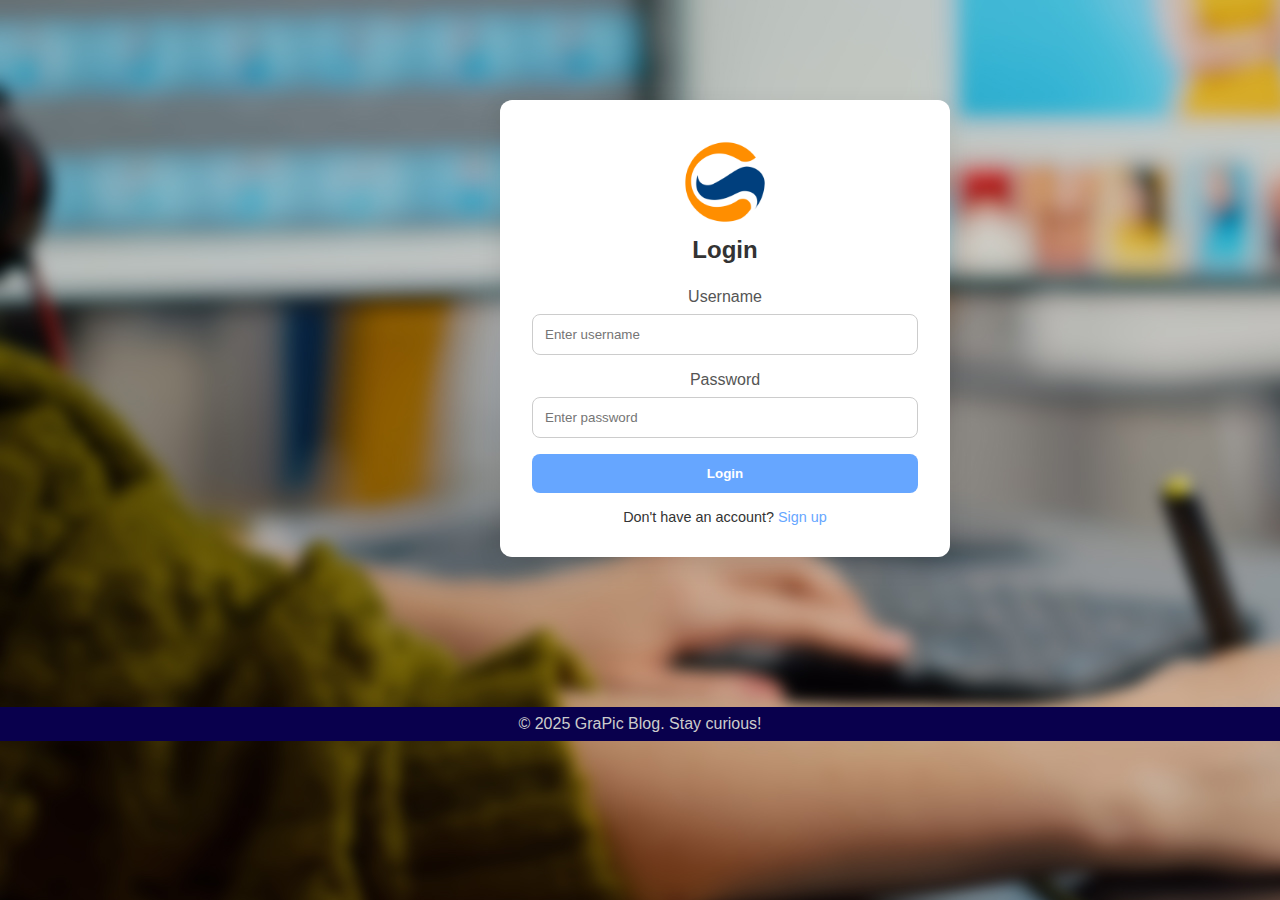
<file: index.html>
<!DOCTYPE html>
<html lang="en">
<head>
  <meta charset="UTF-8">
  <meta name="viewport" content="width=device-width, initial-scale=1">
  <title>Login Page</title>
  <link rel="stylesheet" href="Log In.css">
</head>
<body>
    </nav>
</header>

  <div class="login-container">
    <img src="GraPic Logo with outline.png" height="100px" width="100px">
    <form class="login-form">
      <h2>Login</h2>
      
      <label for="username">Username</label>
      <input type="text" id="username" placeholder="Enter username" required>
      
      <label for="password">Password</label>
      <input type="password" id="password" placeholder="Enter password" required>
      
      <button onclick="document.location='Landing Page - Gomez.html'" >Login</button>
      
      <p class="signup-link">Don't have an account? <a href="midterm.html">Sign up</a></p>
    </form>
  </div>

  <footer class="site-footer">
    <p>&copy; 2025 GraPic Blog. Stay curious!</p>
  </footer>
</body>
</html>
</file>
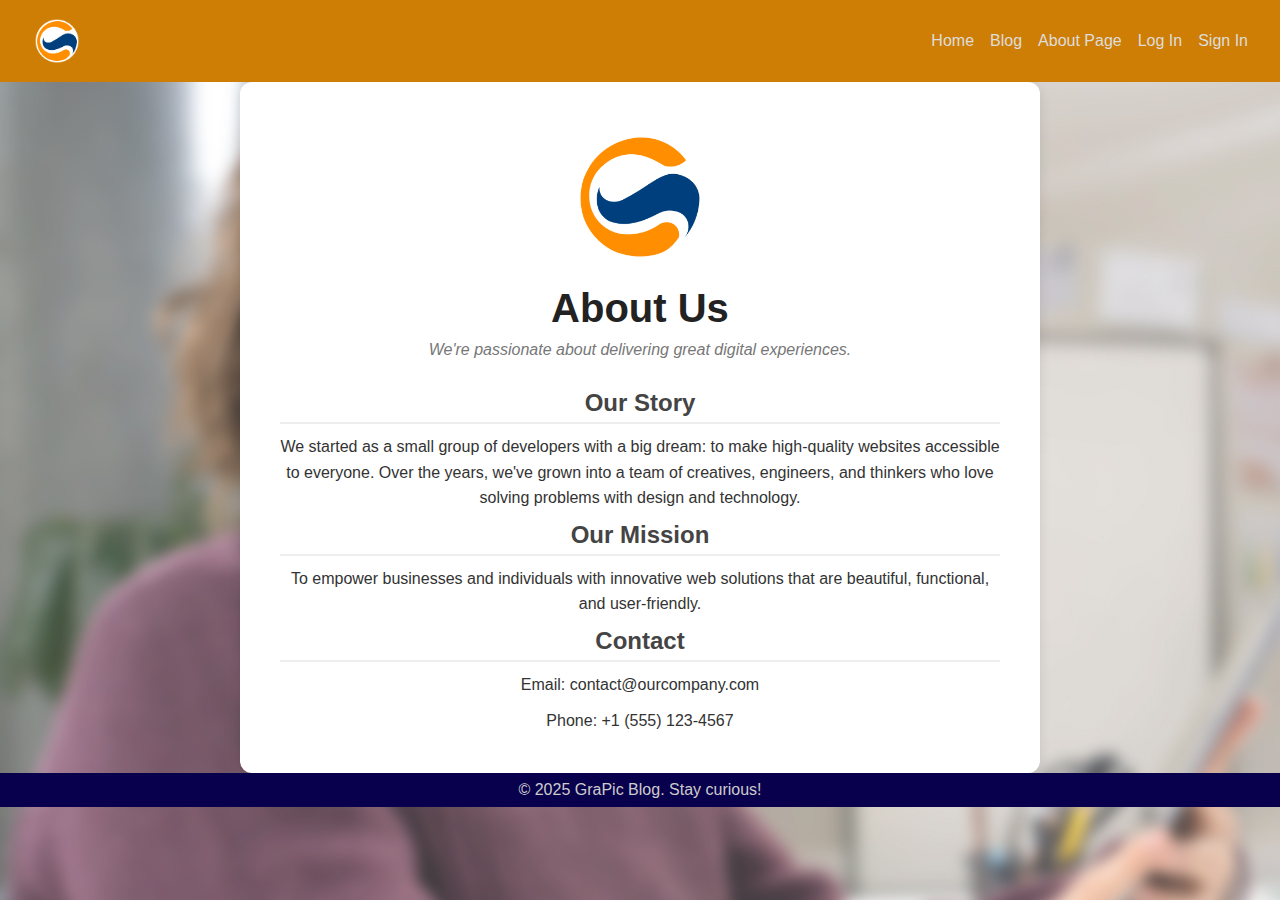
<file: Gomez About Page.html>
<!DOCTYPE html>
<html lang="en">
<head>
  <meta charset="UTF-8">
  <meta name="viewport" content="width=device-width, initial-scale=1.0">
  <title>About Us</title>
  <link rel="stylesheet" href="Gomez About Page.css">
</head>
<body>
    <header class="site-header">
        <img src="GraPic Logo with outline.png" width="50px" height="50px">
        <nav class="site-nav">
          <a href="Landing Page - Gomez.html">Home</a>
          <a href="Gomez Blog.html">Blog</a>
          <a href="Gomez About Page.html">About Page</a>
          <a href="Log In.html">Log In</a>
          <a href="midterm.html">Sign In</a>
        </nav>
      </header>
      
  <div class="about-container">
    <div class="profile">
      <img src="GraPic Logo with outline.png" alt="Profile Photo">
      <h1>About Us</h1>
      <p class="tagline">We're passionate about delivering great digital experiences.</p>
    </div>

    <div class="about-content">
      <h2>Our Story</h2>
      <p>
        We started as a small group of developers with a big dream: to make high-quality websites accessible to everyone. Over the years, we've grown into a team of creatives, engineers, and thinkers who love solving problems with design and technology.
      </p>

      <h2>Our Mission</h2>
      <p>
        To empower businesses and individuals with innovative web solutions that are beautiful, functional, and user-friendly.
      </p>

      <h2>Contact</h2>
      <p>Email: contact@ourcompany.com</p>
      <p>Phone: +1 (555) 123-4567</p>
    </div>
  </div>
  
  <footer class="site-footer">
    <p>&copy; 2025 GraPic Blog. Stay curious!</p>
  </footer>
</body>
</html>
</file>
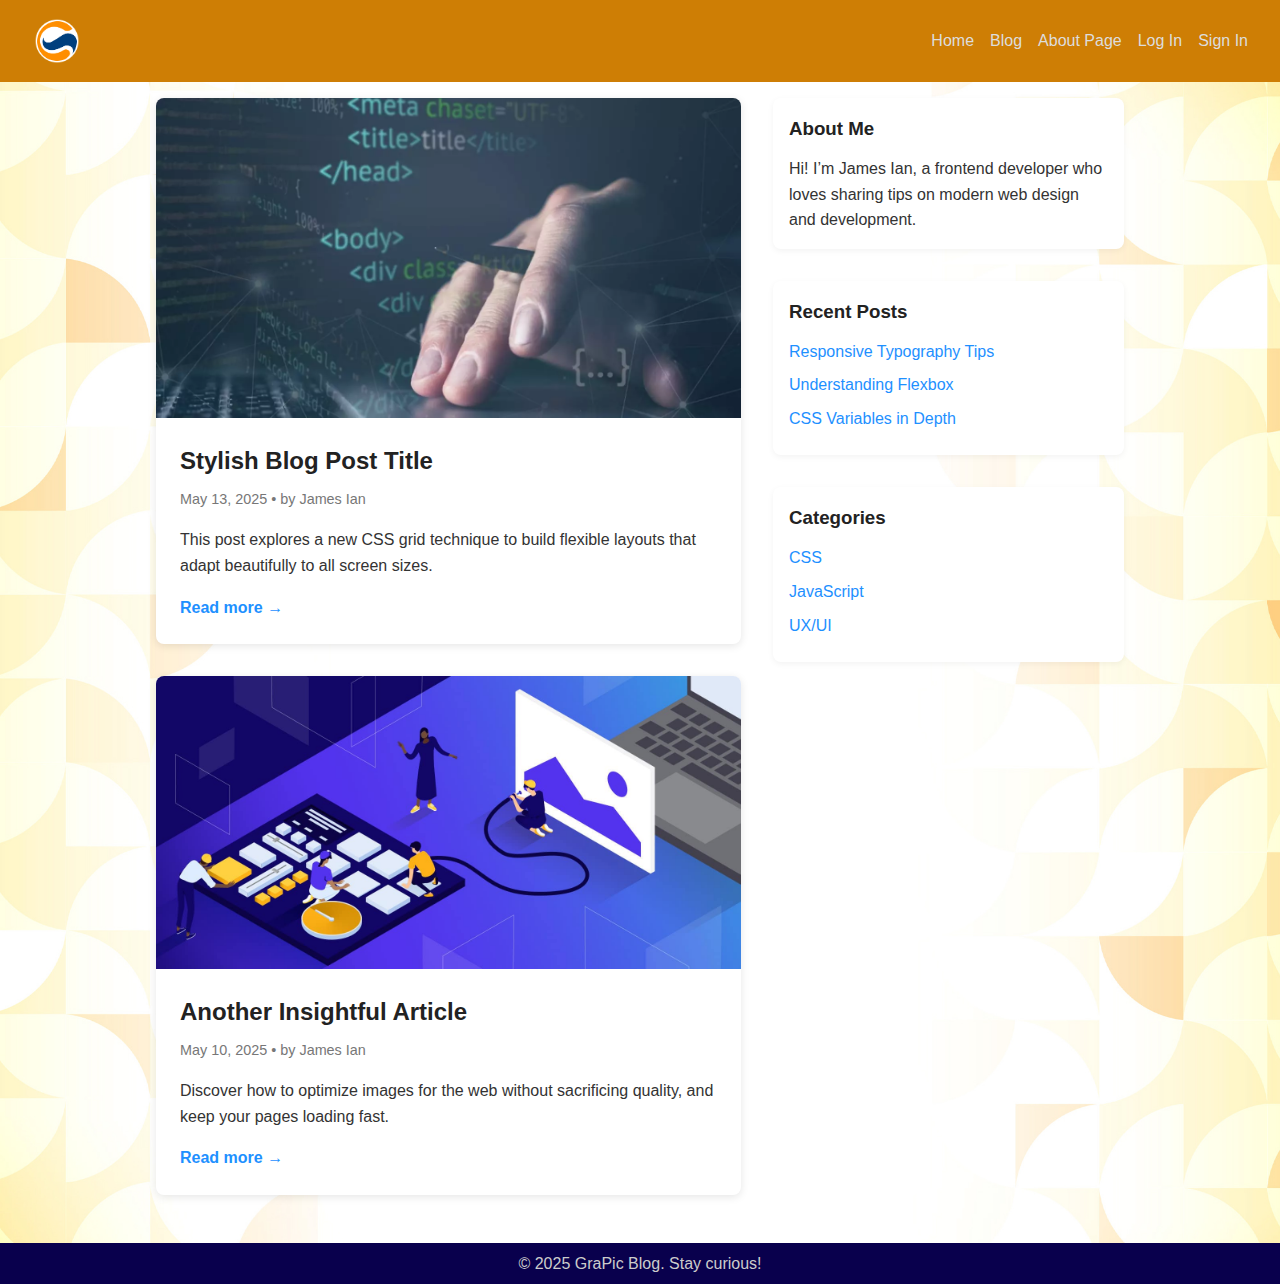
<file: Gomez Blog.html>
<!DOCTYPE html>
<html lang="en">
<head>
  <meta charset="UTF-8" />
  <meta name="viewport" content="width=device-width, initial-scale=1.0"/>
  <title>Modern Blog</title>
  <link rel="stylesheet" href="Gomez CSS.css" />
</head>
<body>
  <header class="site-header">
    <img src="GraPic Logo with outline.png" width="50px" height="50px">
    <nav class="site-nav">
      <a href="index.html">Home</a>
      <a href="Gomez Blog.html">Blog</a>
      <a href="Gomez About Page.html">About Page</a>
      <a href="Log In.html">Log In</a>
      <a href="midterm.html">Sign In</a>
    </nav>
    <button class="nav-toggle">☰</button>
  </header>

  <div class="wrapper">
    <main class="main-content">
      <article class="post-card">
        <img src="bandeau-limportance-dune-feuille-de-style-css_0.jpg.webp" alt="Post Image">
        <div class="post-info">
          <h2><a href="#">Stylish Blog Post Title</a></h2>
          <p class="meta">May 13, 2025 • by James Ian</p>
          <p>This post explores a new CSS grid technique to build flexible layouts that adapt beautifully to all screen sizes.</p>
          <a href="#" class="read-more">Read more →</a>
        </div>
      </article>

      <article class="post-card">
        <img src="how-to-optimize-images-for-web-and-performance.jpg" alt="Post Image">
        <div class="post-info">
          <h2><a href="#">Another Insightful Article</a></h2>
          <p class="meta">May 10, 2025 • by James Ian</p>
          <p>Discover how to optimize images for the web without sacrificing quality, and keep your pages loading fast.</p>
          <a href="#" class="read-more">Read more →</a>
        </div>
      </article>
    </main>

    <aside class="sidebar">
      <section class="widget">
        <h3>About Me</h3>
        <p>Hi! I’m James Ian, a frontend developer who loves sharing tips on modern web design and development.</p>
      </section>
      <section class="widget">
        <h3>Recent Posts</h3>
        <ul>
          <li><a href="#">Responsive Typography Tips</a></li>
          <li><a href="#">Understanding Flexbox</a></li>
          <li><a href="#">CSS Variables in Depth</a></li>
        </ul>
      </section>
      <section class="widget">
        <h3>Categories</h3>
        <ul>
          <li><a href="#">CSS</a></li>
          <li><a href="#">JavaScript</a></li>
          <li><a href="#">UX/UI</a></li>
        </ul>
      </section>
    </aside>
  </div>

  <footer class="site-footer">
    <p>&copy; 2025 GraPic Blog. Stay curious!</p>
  </footer>
</body>
</html>
</file>
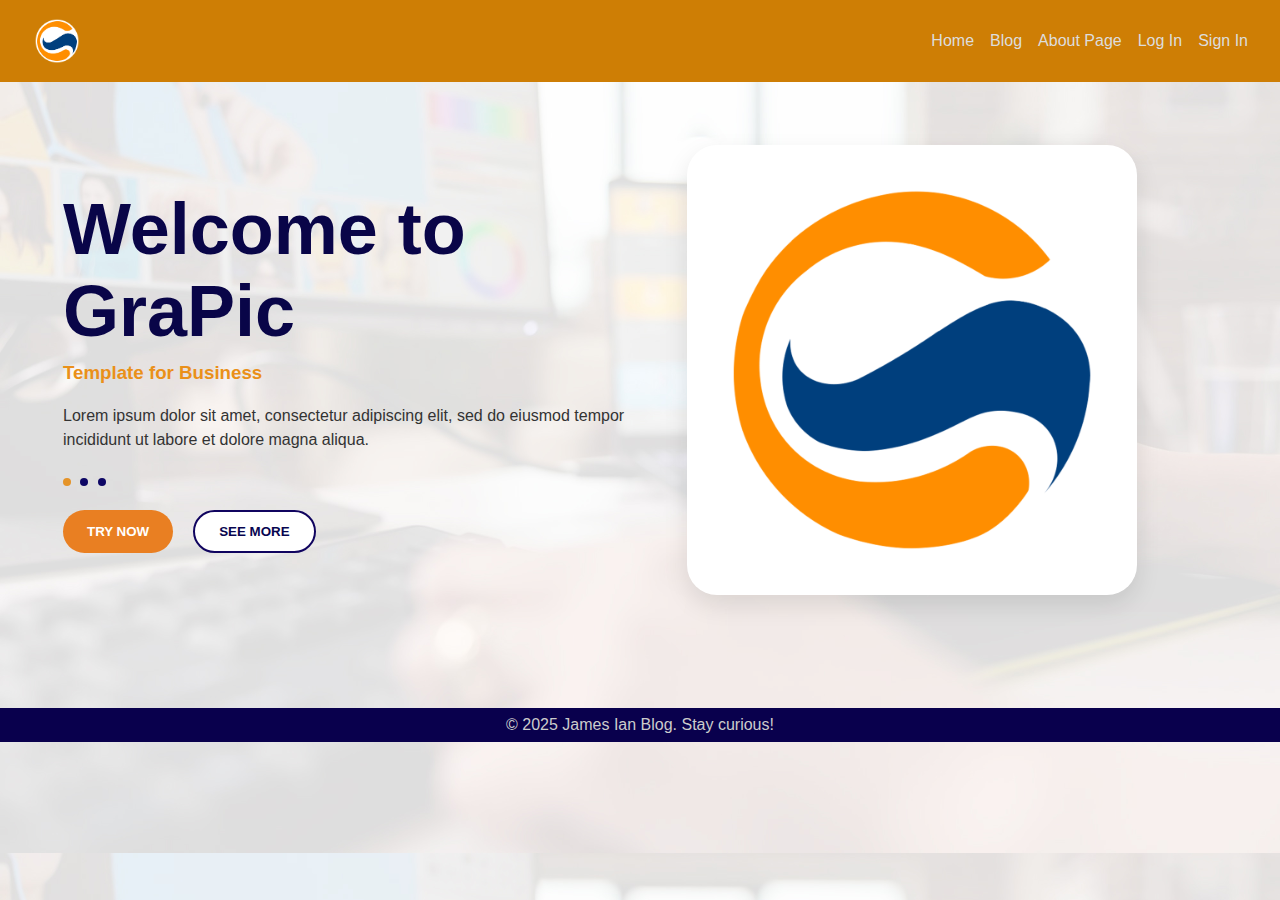
<file: Landing Page - Gomez.html>
<!DOCTYPE html>
<html lang="en">
<head>
    <meta charset="UTF-8">
    <meta name="viewport" content="width=device-width, initial-scale=1.0">
    <title>Document</title>
    <link rel="stylesheet" href="Landing Page - Gomez.css">
</head>
<body>
  <header class="site-header">
    <img src="GraPic Logo with outline.png" width="50px" height="50px">
    <nav class="site-nav">
      <a href="Landing Page - Gomez.html">Home</a>
      <a href="Gomez Blog.html">Blog</a>
      <a href="Gomez About Page.html">About Page</a>
      <a href="Log In.html">Log In</a>  
      <a href="midterm.html">Sign In</a>
    </nav>
  </header>
    
      <main class="landing-container">
        <div class="left-content">
          <h1>Welcome to GraPic</h1>
          <h3>Template for Business</h3>
          <p>Lorem ipsum dolor sit amet, consectetur adipiscing elit, sed do eiusmod tempor incididunt ut labore et dolore magna aliqua.</p>
          <div class="dots">
            <span class="dot active"></span>
            <span class="dot"></span>
            <span class="dot"></span>
          </div>
          <div class="buttons">
            <button class="btn-primary">TRY NOW</button>
            <button class="btn-outline">SEE MORE</button>
          </div>
        </div>
        <div class="right-card"><img src="LOGO.png" width="450px" height="450px"></div>
      </main>
      <footer class="site-footer">
        <p>&copy; 2025 James Ian Blog. Stay curious!</p>
      </footer>
</body>
</html>
</file>
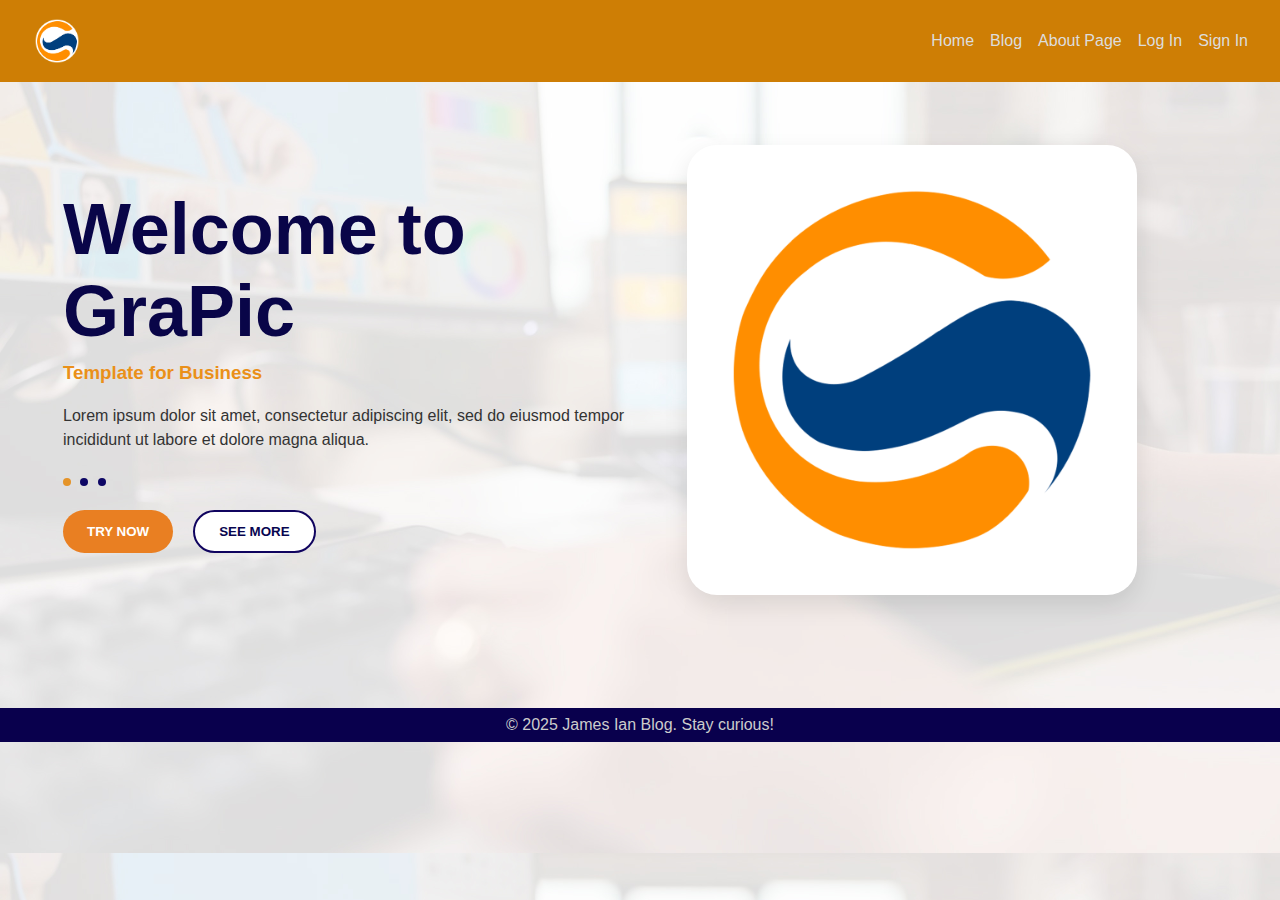
<file: Landing Page.html>
<!DOCTYPE html>
<html lang="en">
<head>
    <meta charset="UTF-8">
    <meta name="viewport" content="width=device-width, initial-scale=1.0">
    <title>Document</title>
    <link rel="stylesheet" href="Landing Page - Gomez.css">
</head>
<body>
  <header class="site-header">
    <img src="GraPic Logo with outline.png" width="50px" height="50px">
    <nav class="site-nav">
      <a href="Landing Page - Gomez.html">Home</a>
      <a href="Gomez Blog.html">Blog</a>
      <a href="Gomez About Page.html">About Page</a>
      <a href="Log In.html">Log In</a>  
      <a href="midterm.html">Sign In</a>
    </nav>
  </header>
    
      <main class="landing-container">
        <div class="left-content">
          <h1>Welcome to GraPic</h1>
          <h3>Template for Business</h3>
          <p>Lorem ipsum dolor sit amet, consectetur adipiscing elit, sed do eiusmod tempor incididunt ut labore et dolore magna aliqua.</p>
          <div class="dots">
            <span class="dot active"></span>
            <span class="dot"></span>
            <span class="dot"></span>
          </div>
          <div class="buttons">
            <button class="btn-primary">TRY NOW</button>
            <button class="btn-outline">SEE MORE</button>
          </div>
        </div>
        <div class="right-card"><img src="LOGO.png" width="450px" height="450px"></div>
      </main>
      <footer class="site-footer">
        <p>&copy; 2025 James Ian Blog. Stay curious!</p>
      </footer>
</body>
</html>
</file>
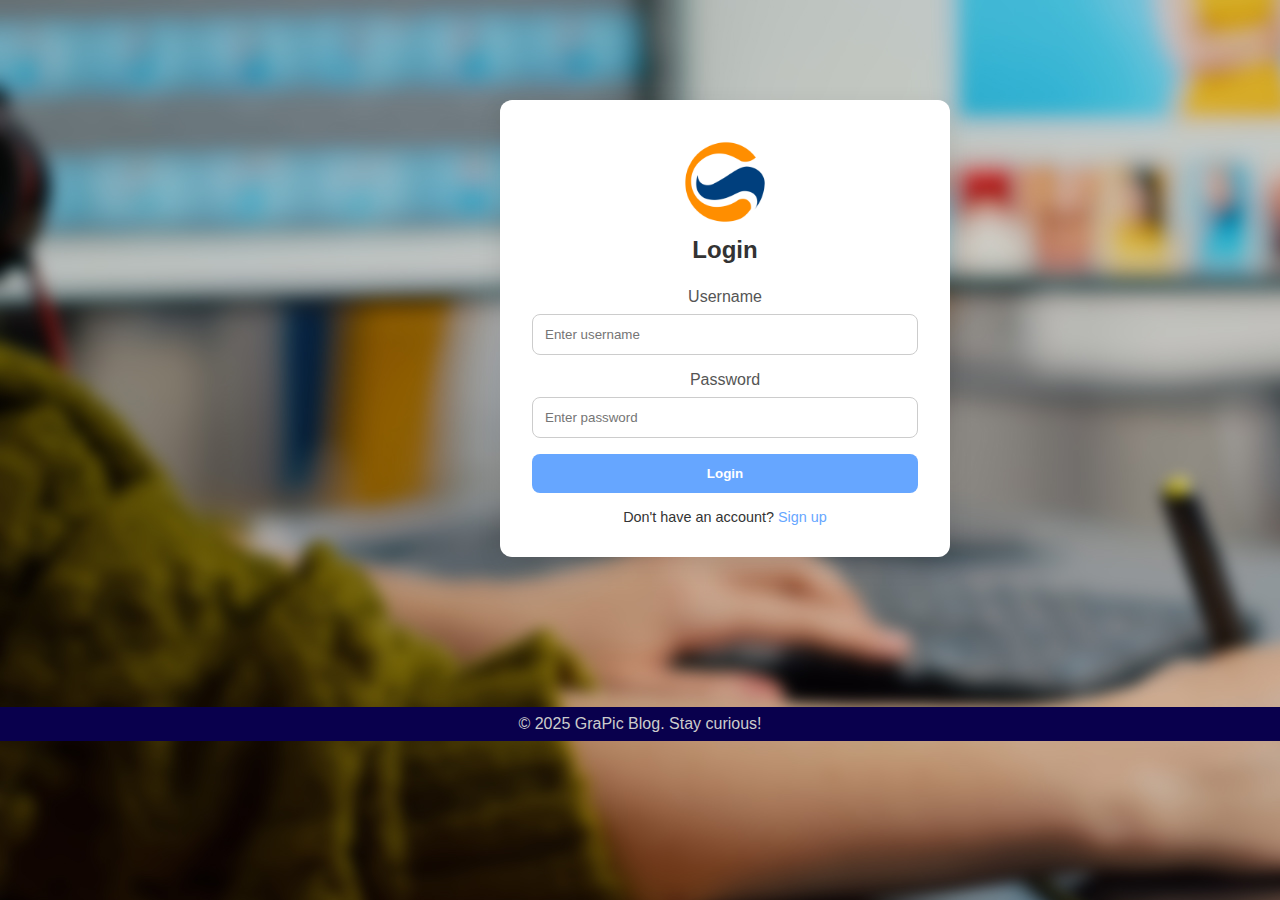
<file: Log In.html>
<!DOCTYPE html>
<html lang="en">
<head>
  <meta charset="UTF-8">
  <meta name="viewport" content="width=device-width, initial-scale=1">
  <title>Login Page</title>
  <link rel="stylesheet" href="Log In.css">
</head>
<body>
    </nav>
</header>

  <div class="login-container">
    <img src="GraPic Logo with outline.png" height="100px" width="100px">
    <form class="login-form">
      <h2>Login</h2>
      
      <label for="username">Username</label>
      <input type="text" id="username" placeholder="Enter username" required>
      
      <label for="password">Password</label>
      <input type="password" id="password" placeholder="Enter password" required>
      
      <button onclick="document.location='Landing Page - Gomez.html'" >Login</button>
      
      <p class="signup-link">Don't have an account? <a href="midterm.html">Sign up</a></p>
    </form>
  </div>

  <footer class="site-footer">
    <p>&copy; 2025 GraPic Blog. Stay curious!</p>
  </footer>
</body>
</html>
</file>
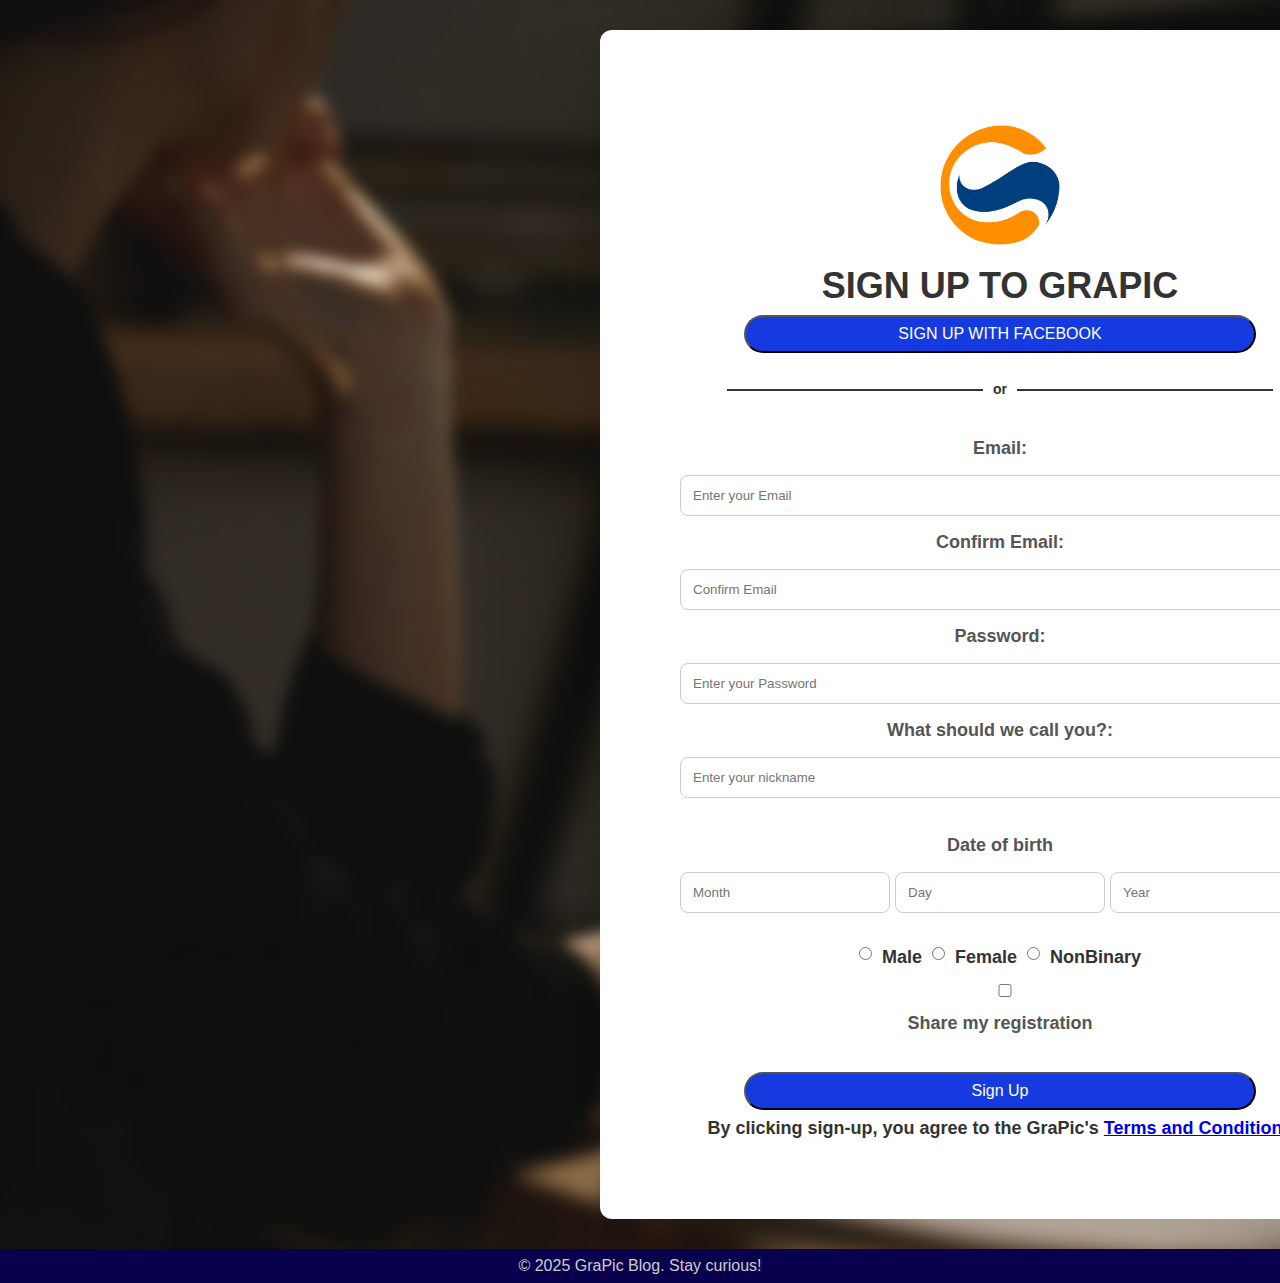
<file: midterm.html>
<!DOCTYPE html>
<html lang="en">
<head>
    <meta charset="UTF-8">
    <meta name="viewport" content="width=device-width, initial-scale=1.0">
    <title>GraPic</title>
    <link rel="stylesheet" href="midterm.css">
</head>
<body>
    <div class="signup-container">
       <img src="LOGO.png" width="150px" height="150px">
        <h1>SIGN UP TO GRAPIC</h1>
        <button type="submit" class="btn">SIGN UP WITH FACEBOOK</button>
        <div class="divider"><span>or</span></div>
        <br>
        <form class="signup-form">
            
            <label for="Email">Email:</label>
            <input type="email" id="Email" placeholder="Enter your Email" required>
            <br>

            <label for="Confirm Email">Confirm Email:</label>
            <input type="Confirm Email" id="Confirm Email" placeholder="Confirm Email" required>
            <br>

            <label for="Password">Password:</label>
            <input type="password" id="Password" placeholder="Enter your Password" required>
            <br>

            <label for="What should we call you?">What should we call you?:</label>
            <input type="What should we call you?" id="What should we call you?" placeholder="Enter your nickname" required>
            <br><br>

            <label for="dob">Date of birth</label>
         <div class="dob">
         <input type="text" placeholder="Month">
         <input type="text" placeholder="Day">
         <input type="text" placeholder="Year"> 
        </div>
    
         <div class="Gender">
         <input type="radio" name="0" >Male
         <input type="radio" name="0" >Female
         <input type="radio" name="0" >NonBinary
        </div>  
        <br>

        <div class="checkbox-container">
         <input type="checkbox" id="checkbox1">
         <label for="checkbox1">Share my registration</label>
         </div>

         <div class="signin-btn"></div>
         <button onclick="document.location='Landing Page - Gomez.html'" class="btn">Sign Up</button>
      
      <p class="signup-link">By clicking sign-up, you agree to the GraPic's <a href="#">Terms and Conditions</a></p>

        </form>
    </div>
    <footer class="site-footer">
    <p>&copy; 2025 GraPic Blog. Stay curious!</p>
  </footer>
</body>
</html>
</file>
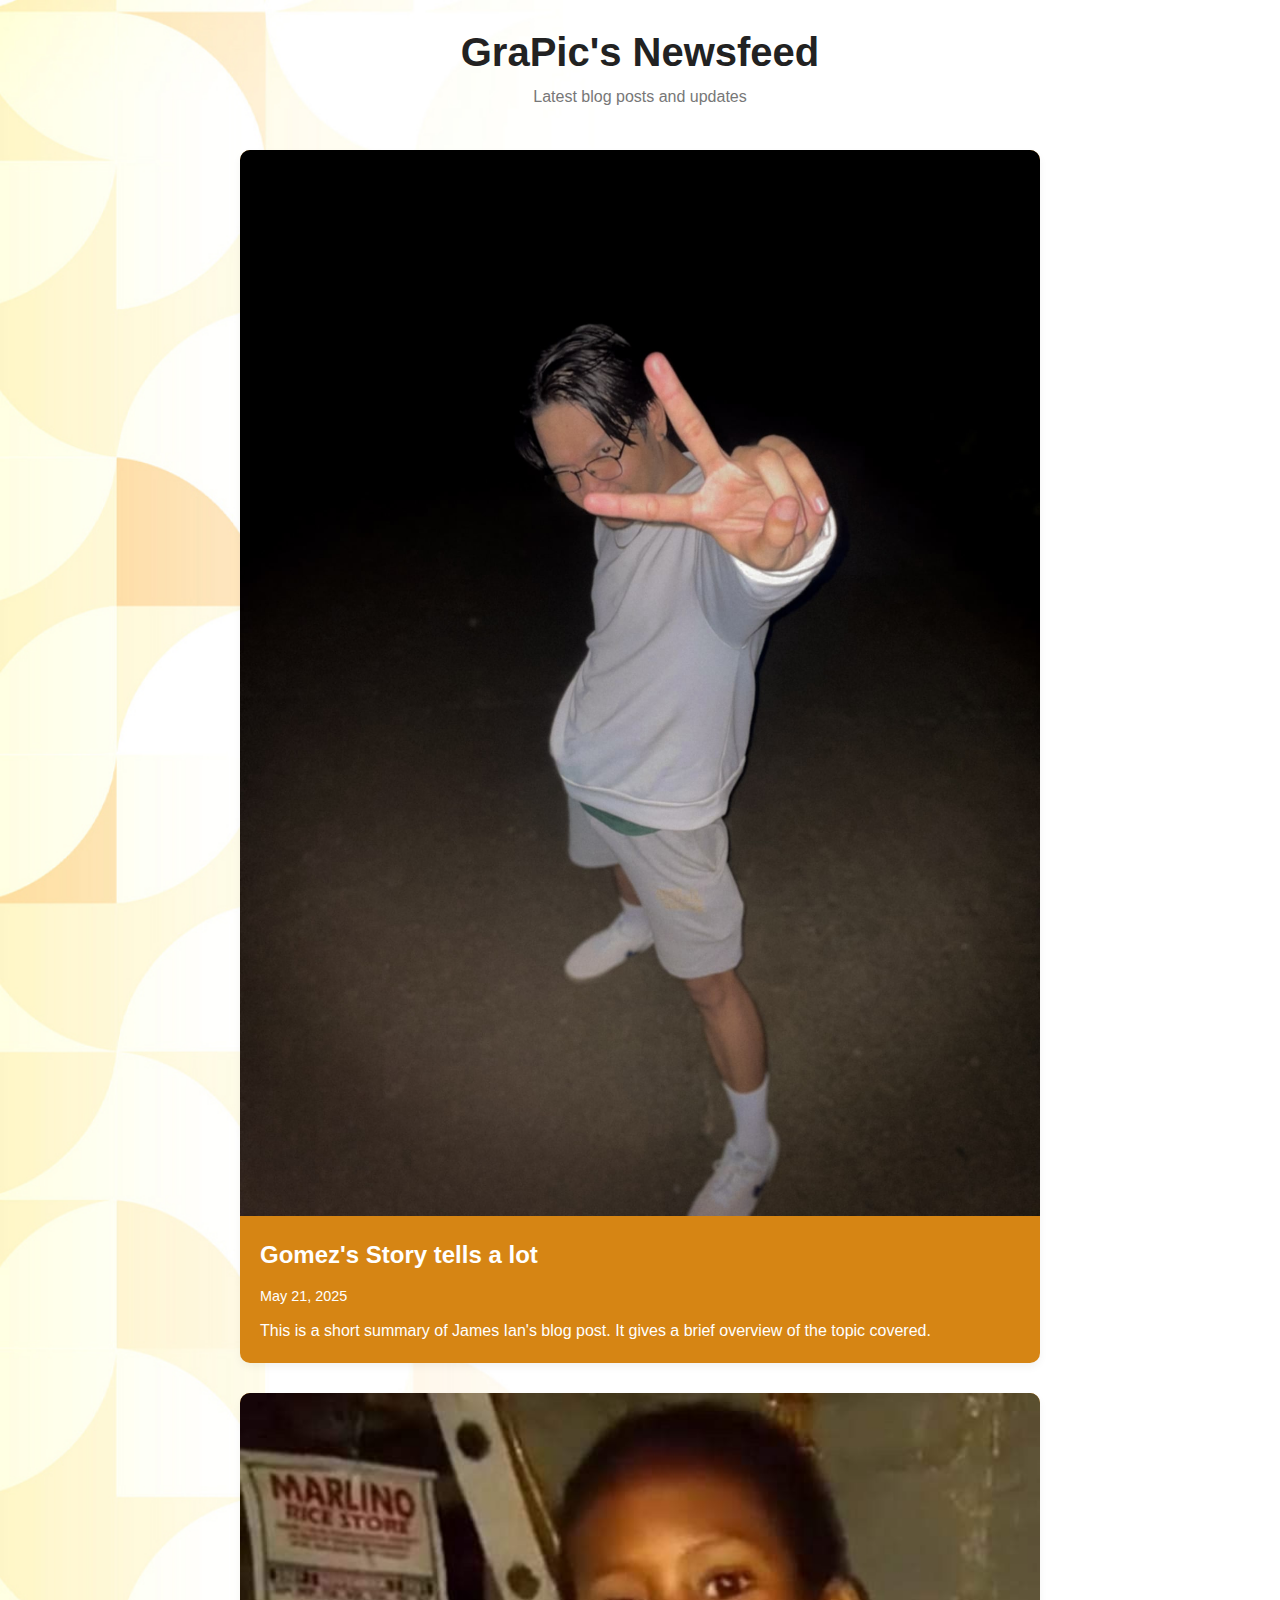
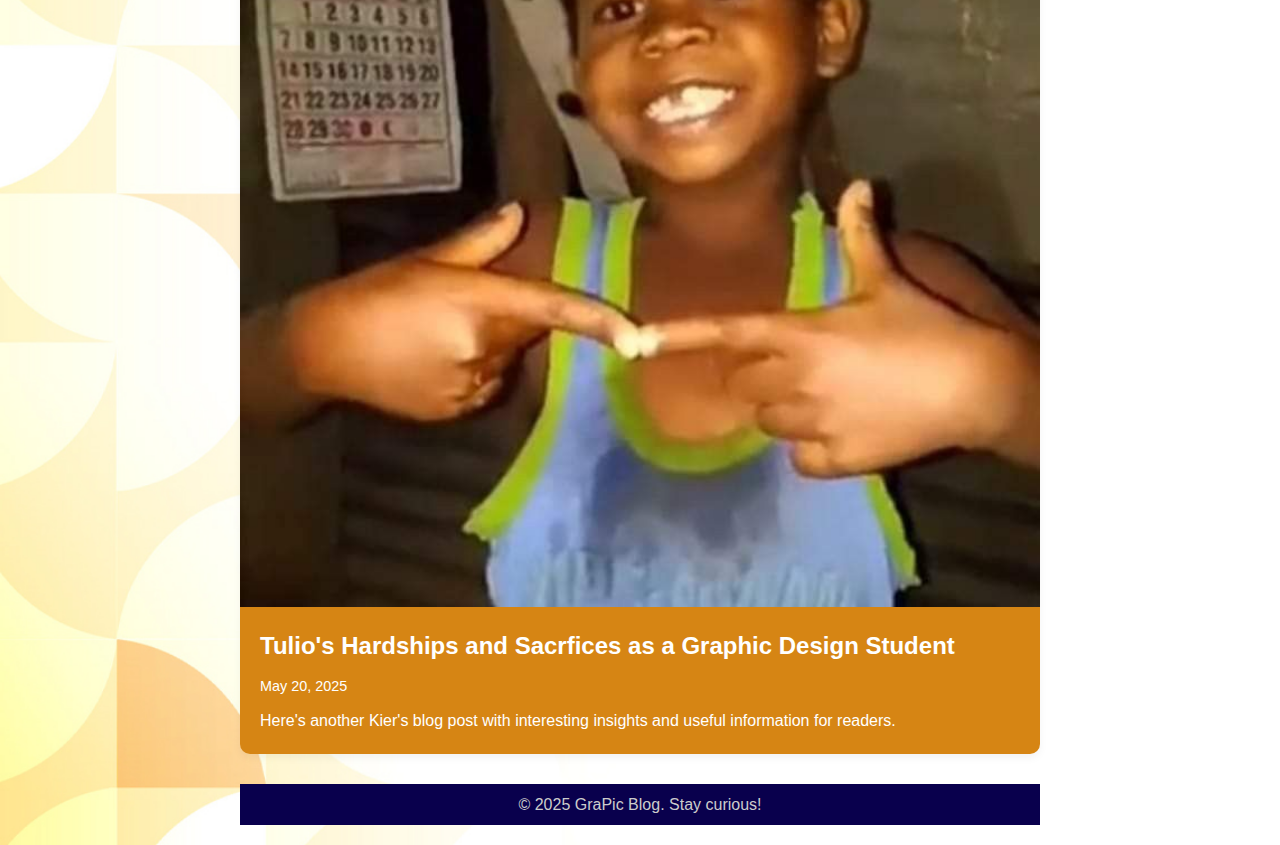
<file: Newsfeed.html>
<!DOCTYPE html>
<html lang="en">
<head>
  <meta charset="UTF-8" />
  <meta name="viewport" content="width=device-width, initial-scale=1.0" />
  <title>Blog Newsfeed</title>
  <link rel="stylesheet" href="Newsfeed.css" />
</head>
<body>
  <header>
    <h1>GraPic's Newsfeed</h1>
    <p>Latest blog posts and updates</p>
  </header>

  <main class="newsfeed">
    <article class="post-card" onclick="document.location='Landing Page - Gomez.html'">
      <img src="fcadcd6a-d545-49ca-99ea-31eff5d55854.jpg" alt="Blog Post Image" />
      <div class="post-content">
        <h2>Gomez's Story tells a lot</h2>
        <p class="post-date">May 21, 2025</p>
        <p class="post-summary">This is a short summary of James Ian's blog post. It gives a brief overview of the topic covered.</p>
      </div>
    </article>

    <article class="post-card" onclick="document.location='Landing Page - Gomez.html'">
      <img src="UWU.jpg" alt="Blog Post Image" />
      <div class="post-content">
        <h2>Tulio's Hardships and Sacrfices as a Graphic Design Student</h2>
        <p class="post-date">May 20, 2025</p>
        <p class="post-summary">Here's another Kier's blog post with interesting insights and useful information for readers.</p>
      </div>
    </article>

   <footer class="site-footer">
    <p>&copy; 2025 GraPic Blog. Stay curious!</p>
  </footer>
  </main>
</body>
</html>
</file>
<file: Log In.css>
* {
  margin: 0;
  padding: 0;
  box-sizing: border-box;
  font-family: 'Arial', sans-serif;
}

body {
  color: #333;
  text-align: center;
  background-image: url('18769.jpg');
  font-weight: 400;
}

.login-container {
  background: white;
  padding: 2rem;
  border-radius: 12px;
  box-shadow: 0 8px 24px rgba(0,0,0,0.1);
  width: 100%;
  max-width: 450px;
  text-align: center;
  align-items: center;
  margin-left: 500px;
  margin-top: 100px;
}

.login-form h2 {
  text-align: center;
  margin-bottom: 1.5rem;
  color: #333;
}

.login-form label {
  display: block;
  margin-bottom: 0.5rem;
  color: #555;
}

.login-form input {
  width: 100%;
  padding: 0.75rem;
  margin-bottom: 1rem;
  border: 1px solid #ccc;
  border-radius: 8px;
  transition: border 0.3s;
}

.login-form input:focus {
  border-color: #66a6ff;
  outline: none;
}

.login-form button {
  width: 100%;
  padding: 0.75rem;
  background: #66a6ff;
  border: none;
  color: white;
  font-weight: bold;
  border-radius: 8px;
  cursor: pointer;
  transition: background 0.3s;
}

.login-form button:hover {
  background: #5591e6;
}

.signup-link {
  text-align: center;
  margin-top: 1rem;
  font-size: 0.9rem;
}

.signup-link a {
  color: #66a6ff;
  text-decoration: none;
}

.signup-link a:hover {
  text-decoration: underline;
}

.site-footer {
  background: #09004d;
  color: #ccc;
  text-align: center;
  padding: .5rem 5px;
  margin-top: 150px;
}
</file>
<file: Gomez About Page.css>
* {
  margin: 0;
  padding: 0;
  box-sizing: border-box;
  font-family: 'Arial', sans-serif;
  }
  
  body {
    background-color: #f4f4f4;
    color: #333;
    text-align: center;
    background-image: url('2149142108.jpg');
  }
  
  .about-container {
    max-width: 800px;
    margin: 0 auto;
    background-color: #fff;
    border-radius: 12px;
    padding: 40px;
    box-shadow: 0 4px 12px rgba(0, 0, 0, 0.1);
  }
  
  .profile {
    text-align: center;
    margin-bottom: 30px;
  }
  
  .profile img {
    border-radius: 50%;
    width: 150px;
    height: 150px;
    object-fit: cover;
    margin-bottom: 10px;
  }
  
  .profile h1 {
    font-size: 2.5em;
    color: #222;
  }
  
  .profile .tagline {
    font-style: italic;
    color: #777;
    margin-top: 10px;
  }
  
  .about-content h2 {
    margin-top: 10px;
    color: #444;
    border-bottom: 2px solid #eee;
    padding-bottom: 5px;
    
  }
  
  .about-content p {
    margin-top: 10px;
    line-height: 1.6;
  }
  .site-header {
    display: flex;
    align-items: center;
    justify-content: space-between;
    background: #ce7e05;
    padding: 1rem 2rem;
    position: sticky;
    top: 0;
  }
  .site-nav a {
    color: #ddd;
    text-decoration: none;
    font-weight: 500;
  }
  .site-nav {
    display: flex;
    gap: 1rem;
  }
  .site-footer {
    background: #09004d;
    color: #ccc;
    text-align: center;
    padding: .5rem 0;
  }
</file>
<file: Gomez CSS.css>
* {
  margin: 0;
  padding: 0;
  box-sizing: border-box;
  font-family: 'Arial', sans-serif;
  }
  body {
    font-family: 'Helvetica Neue', Arial, sans-serif;
    background: #fafafa;
    color: #333;
    line-height: 1.6;
    background-image: url('Grapic\ Pattern.jpg');
    background-size: cover;
  }
  
  /* Header */
  .site-header {
    display: flex;
    align-items: center;
    justify-content: space-between;
    background: #ce7e05;
    padding: 1rem 2rem;
    position: sticky;
    top: 0;
  }
  .logo {
    font-size: 2rem;
    color: #ffffff;
  }
  .logo span {
    color: #1e90ff;
  }
  .site-nav {
    display: flex;
    gap: 1rem;
  }
  .site-nav a {
    color: #ddd;
    text-decoration: none;
    font-weight: 500;
  }
  .nav-toggle {
    display: none;
    background: none;
    border: none;
    color: #fff;
    font-size: 1.5rem;
  }
  
  /* Layout */
  .wrapper {
    display: grid;
    grid-template-columns: 5fr 3fr;
    gap: 2rem;
    max-width: 1000px;
    margin: 1rem auto;
    padding: 0 1rem;
  }
  
  /* Main Content */
  .post-card {
    background: #fff;
    border-radius: 8px;
    overflow: hidden;
    box-shadow: 0 2px 8px rgba(0,0,0,0.1);
    margin-bottom: 2rem;
  }
  .post-card img {
    width: 100%;
    display: block;
  }
  .post-info {
    padding: 1.5rem;
  }
  .post-info h2 {
    margin-bottom: 0.5rem;
  }
  .post-info h2 a {
    text-decoration: none;
    color: #222;
  }
  .post-info .meta {
    font-size: 0.9rem;
    color: #777;
    margin-bottom: 1rem;
  }
  .post-info p {
    margin-bottom: 1rem;
  }
  .read-more {
    text-decoration: none;
    font-weight: 600;
    color: #1e90ff;
  }
  
  /* Sidebar */
  .sidebar .widget {
    background: #ffffff;
    padding: 1rem;
    border-radius: 8px;
    margin-bottom: 2rem;
    box-shadow: 0 2px 6px rgba(0,0,0,0.05);
  }
  .sidebar h3 {
    margin-bottom: 0.75rem;
    color: #222;
  }
  .sidebar ul {
    list-style: none;
  }
  .sidebar li {
    margin-bottom: 0.5rem;
  }
  .sidebar a {
    text-decoration: none;
    color: #1e90ff;
  }
  
  /* Footer */
  .site-footer {
    background: #09004d;
    color: #ccc;
    text-align: center;
    padding: .5rem 0;
    text-align: center;
  }
  
  /* Responsive */
  @media (max-width: 768px) {
    .wrapper {
      grid-template-columns: 1fr;
    }
    .site-nav {
      display: none;
      flex-direction: column;
      gap: 0.5rem;
      background: #222;
      position: absolute;
      top: 100%;
      right: 0;
      padding: 1rem;
    }
    .nav-toggle {
      display: block;
    }
    .site-header.open .site-nav {
      display: flex;
    }
  }
</file>
<file: Landing Page - Gomez.css>
* {
  margin: 0;
  padding: 0;
  box-sizing: border-box;
  font-family:Arial, Helvetica, sans-serif;
}

body {
  background-color: #f8f8f8;
  color: #333;
  background-image: url('48037.jpg');
  background-size: cover;
}

.navbar {
  background-color: darkorange;
  color: white;
  display: flex;
  justify-content: space-between;
  padding: 15px 25px;
}

.logo {
  font-weight: bold;
  font-size: 1.2rem;
}

.nav-circles span {
  display: inline-block; 
  height: 20px;
  background: white;
  border-radius: 10px;
  margin: 0 3px;
}

.icons span {
  margin-left: 15px;
  font-size: 1.2rem;
  justify-items: right;
}

.landing-container {
  display: flex;
  justify-content: space-between;
  padding: 63px;
  gap: 40px;
  align-items: center;
}

.left-content {
  max-width: 50%;
}

.left-content h1 {
  font-size: 4.5rem;
  font-weight: bold;
  color: #090548;
  font-weight: 1000px;
}

.left-content h3 {
  margin: 10px 0 20px;
  color: #ea9019;
}

.left-content p {
  line-height: 1.5;
  margin-bottom: 20px;
}

.dots {
  margin-bottom: 20px;
}

.dot {
  height: 8px;
  width: 8px;
  background-color: #0d0765;
  border-radius: 50%;
  display: inline-block;
  margin-right: 5px;
}

.dot.active {
  background-color: #e59328;
}

.buttons {
  display: flex;
  gap: 20px;
}

.btn-primary {
  background-color: rgb(233, 127, 34);
  color: white;
  padding: 12px 24px;
  border: none;
  border-radius: 25px;
  font-weight: bold;
  cursor: pointer;
}

.btn-outline {
  background-color: white;
  color: rgb(7, 5, 80);
  padding: 12px 24px;
  border: 2px solid rgb(16, 4, 95);
  border-radius: 25px;
  font-weight: bold;
  cursor: pointer;
}

.right-card {
  background-color: #ffffff;
  width: 450px;
  height: 450px;
  border-radius: 30px;
  box-shadow: 0 10px 25px rgba(0, 0, 0, 0.1);
  margin-right: 80px;
}
.site-header {
  display: flex;
  align-items: center;
  justify-content: space-between;
  background: #ce7e05;
  padding: 1rem 2rem;
  position: sticky;
  top: 0;
}
.site-nav a {
  color: #ddd;
  text-decoration: none;
  font-weight: 500;
}
.site-nav {
  display: flex;
  gap: 1rem;
}
.site-footer {
  background: #09004d;
  color: #ccc;
  text-align: center;
  padding: .5rem 5px;
  margin-top: 50px;
}
</file>
<file: midterm.css>
* {
  margin: 0;
  padding: 0;
  box-sizing: border-box;
  font-family: 'Arial', sans-serif;
}

body {
  color: #333;
  text-align: center;
  background-image: url('15707.jpg');
}

.signup-container{
  background: white;
  padding: 5rem;
  border-radius: 12px;
  box-shadow: 0 8px 24px rgba(0,0,0,0.1);
  width: 100%;
  max-width: 800px;
  text-align: center;
  align-items: center;
  margin-left: 600px;
  margin-top: 30px;
  margin-bottom: 30px;
  font-weight: 600;
  font-size: 18px;
}
input{
    width: 100%;
    padding: 10px;
    margin: 8px 0;
    border: 1px solid rgb(61, 61, 61);
    border-radius: 5px;
    align-items: center;
}

.box {
    width: 200px;
    height: 100px;
    background-color: rgb(255, 255, 255);
    text-align: center;
    line height: 100px;
    font-weight: bold;
}
.btn{
    width: 80%;
    padding: 8px;
    margin: 8px 0;
    border: 1px color(rgb(0, 0, 110));
    border-radius: 20px;
    background-color: rgb(21, 59, 224);
    color: rgb(255, 255, 255);
    cursor: pointer;
    font-size: 16px;
}
.btn:hover{
    background-color: aqua;
}
.divider{
    margin: 15px 0;
    font-size: 14px;
    color: rgb(0, 0, 0);
}
.divider{
    margin: 20px 0;
    position: relative;
    font-size: 14px;
    color:#333
    }
    
.divider span::before,
.divider span::after {
    content: "";
    display: inline-block;
    width: 40%;
    height: 2px;
    background-color: #333;
    vertical-align: middle;
    margin: 0 10px;
    }   

.input4 {
    display: left;
    width: 25%;
    padding: 10px;
    margin: 8px 0;
    border: 1px solid navy;
    border-radius: 5px;
}
.input5 {
    display: left;
    width: 25%;
    padding: 10px;
    margin: 8px 0;
    border: 1px solid navy;
    border-radius: 5px;
}
.input6 {
    display: left;
    width: 25%;
    padding: 10px;
    margin: 8px 0;
    border: 1px solid navy;
    border-radius: 5px;
}
.input1{
    display: left;
    width: 11%;
    padding: 10px;
    margin: 8px 0;
    border: 1px solid navy;
    border-radius: 5px;
}
.input2{
    display: left;
    width: 11%;
    padding: 10px;
    margin: 8px 0;
    border: 1px solid navy;
    border-radius: 5px;
}
.input3{
    display: left;
    width: 11%;
    padding: 10px;
    margin: 8px 0;
    border: 1px solid navy;
    border-radius: 5px;
}
.checkbox-container {
   display: inline;
    margin: 8px 0;
    border-radius: 5px;
    align-items: center;
    vertical-align: middle;
    margin: 5px;
}

.dob{
    display: flex;
    gap: 5px;
    margin-bottom: 10px;
}
.dob input{
    flex: 1;
    padding: 10px;
}
.Gender{
    display: inline-flex;
    gap: 10px;
    text-align: center;
    align-items: center;
}
.signup-form label {
  display: block;
  margin-bottom: 0.5rem;
  color: #555;
}
.signup-form input {
  width: 100%;
  padding: 0.75rem;
  margin-bottom: 1rem;
  border: 1px solid #ccc;
  border-radius: 8px;
  transition: border 0.3s;
}
.site-footer {
  background: #09004d;
  color: #ccc;
  text-align: center;
  padding: .5rem 5px;
}
</file>
<file: Newsfeed.css>
* {
  margin: 0;
  padding: 0;
  box-sizing: border-box;
}

body {
  font-family: 'Segoe UI', Tahoma, Geneva, Verdana, sans-serif;
  background-color: #f9f9f9;
  color: #333;
  line-height: 1.6;
  padding: 20px;
  background-image: url('Grapic\ Pattern.jpg');
  background-size: cover;
}

header {
  text-align: center;
  margin-bottom: 40px;
}

header h1 {
  font-size: 2.5rem;
  color: #222;
}

header p {
  color: #777;
}

/* Newsfeed Layout */
.newsfeed {
  display: flex;
  flex-direction: column;
  gap: 30px;
  max-width: 800px;
  margin: 0 auto;
}

/* Blog Post Card */
.post-card {
  background-color: #d68514;
  border-radius: 10px;
  overflow: hidden;
  box-shadow: 0 4px 8px rgba(0,0,0,0.05);
  transition: transform 0.2s ease;
  
}

.post-card:hover {
  transform: translateY(-5px);
}

.post-card img {
  width: 100%;
  height: auto;
  display: block;
}

.post-content {
  padding: 20px;
}

.post-content h2 {
  margin-bottom: 10px;
  font-size: 1.5rem;
  color: #ffffff;
  
}

.post-date {
  font-size: 0.9rem;
  color: #ffffff;
  margin-bottom: 10px;
}

.post-summary {
  font-size: 1rem;
  color: #ffffff;
}
.site-footer {
  background: #09004d;
  color: #ccc;
  text-align: center;
  padding: .5rem 5px;

}
</file>
